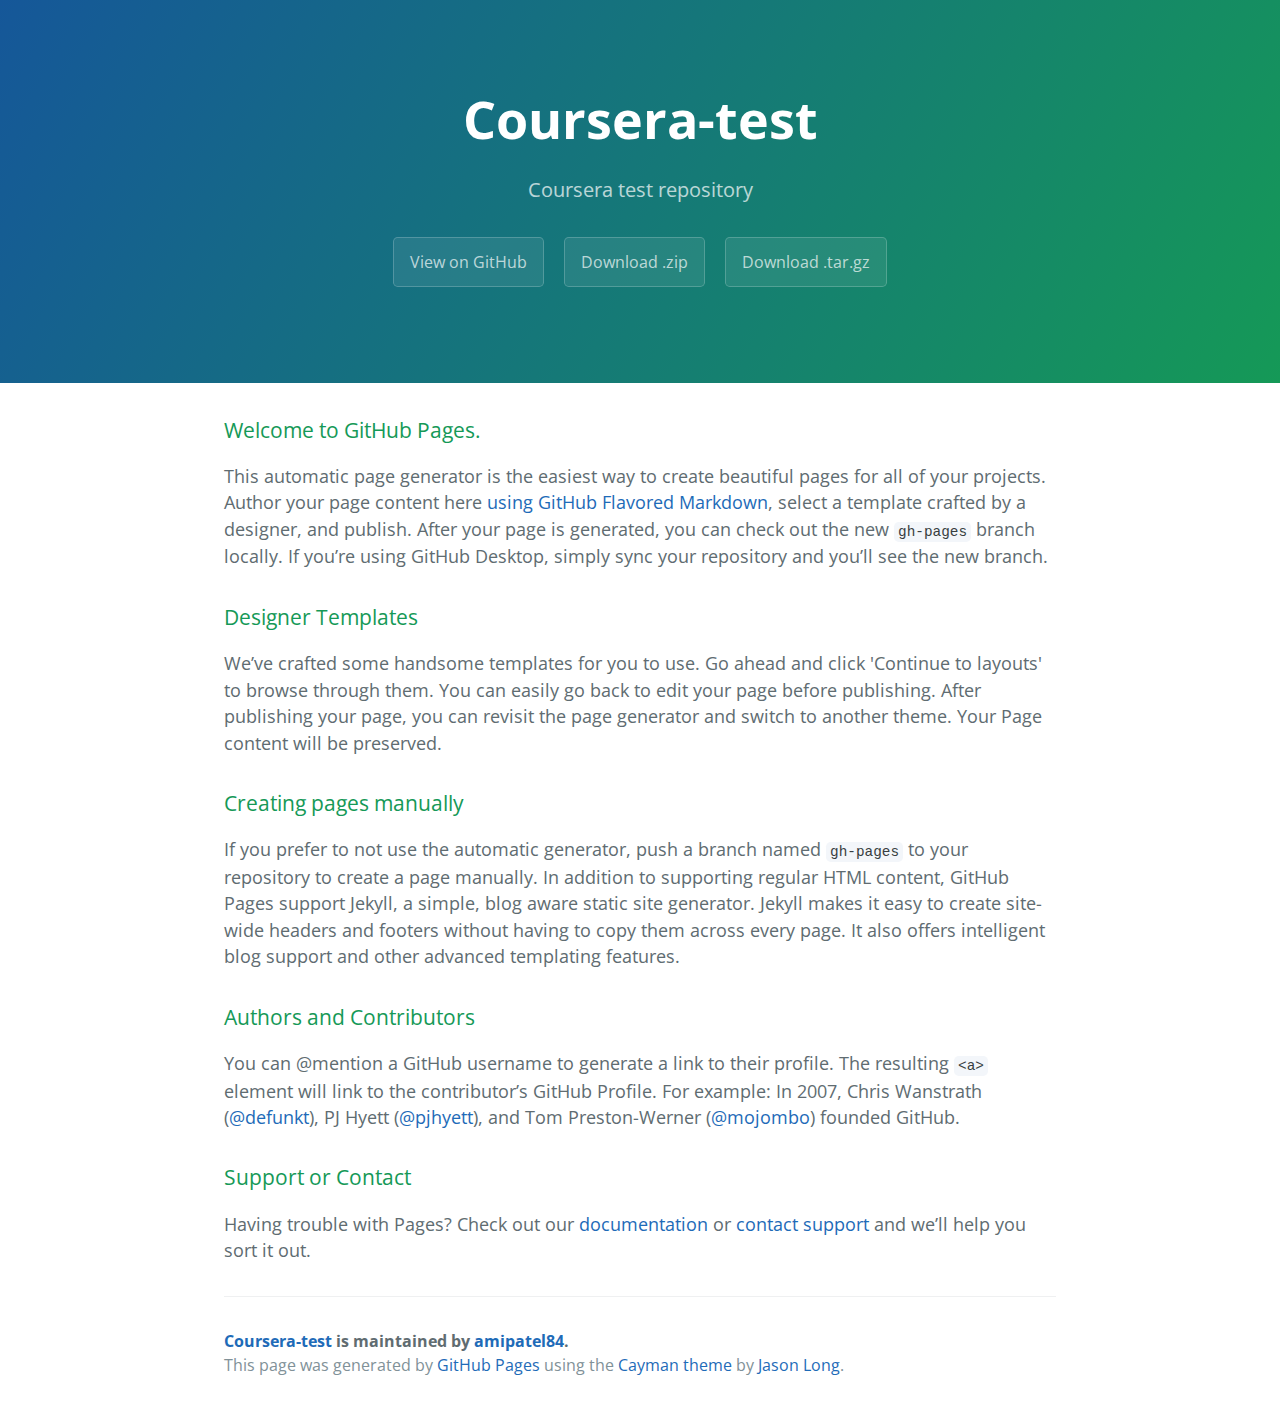
<file: index.html>
<!DOCTYPE html>
<html lang="en-us">
  <head>
    <meta charset="UTF-8">
    <title>Coursera-test by amipatel84</title>
    <meta name="viewport" content="width=device-width, initial-scale=1">
    <link rel="stylesheet" type="text/css" href="stylesheets/normalize.css" media="screen">
    <link href='https://fonts.googleapis.com/css?family=Open+Sans:400,700' rel='stylesheet' type='text/css'>
    <link rel="stylesheet" type="text/css" href="stylesheets/stylesheet.css" media="screen">
    <link rel="stylesheet" type="text/css" href="stylesheets/github-light.css" media="screen">
  </head>
  <body>
    <section class="page-header">
      <h1 class="project-name">Coursera-test</h1>
      <h2 class="project-tagline">Coursera test repository</h2>
      <a href="https://github.com/amipatel84/coursera-test" class="btn">View on GitHub</a>
      <a href="https://github.com/amipatel84/coursera-test/zipball/master" class="btn">Download .zip</a>
      <a href="https://github.com/amipatel84/coursera-test/tarball/master" class="btn">Download .tar.gz</a>
    </section>

    <section class="main-content">
      <h3>
<a id="welcome-to-github-pages" class="anchor" href="#welcome-to-github-pages" aria-hidden="true"><span aria-hidden="true" class="octicon octicon-link"></span></a>Welcome to GitHub Pages.</h3>

<p>This automatic page generator is the easiest way to create beautiful pages for all of your projects. Author your page content here <a href="https://guides.github.com/features/mastering-markdown/">using GitHub Flavored Markdown</a>, select a template crafted by a designer, and publish. After your page is generated, you can check out the new <code>gh-pages</code> branch locally. If you’re using GitHub Desktop, simply sync your repository and you’ll see the new branch.</p>

<h3>
<a id="designer-templates" class="anchor" href="#designer-templates" aria-hidden="true"><span aria-hidden="true" class="octicon octicon-link"></span></a>Designer Templates</h3>

<p>We’ve crafted some handsome templates for you to use. Go ahead and click 'Continue to layouts' to browse through them. You can easily go back to edit your page before publishing. After publishing your page, you can revisit the page generator and switch to another theme. Your Page content will be preserved.</p>

<h3>
<a id="creating-pages-manually" class="anchor" href="#creating-pages-manually" aria-hidden="true"><span aria-hidden="true" class="octicon octicon-link"></span></a>Creating pages manually</h3>

<p>If you prefer to not use the automatic generator, push a branch named <code>gh-pages</code> to your repository to create a page manually. In addition to supporting regular HTML content, GitHub Pages support Jekyll, a simple, blog aware static site generator. Jekyll makes it easy to create site-wide headers and footers without having to copy them across every page. It also offers intelligent blog support and other advanced templating features.</p>

<h3>
<a id="authors-and-contributors" class="anchor" href="#authors-and-contributors" aria-hidden="true"><span aria-hidden="true" class="octicon octicon-link"></span></a>Authors and Contributors</h3>

<p>You can @mention a GitHub username to generate a link to their profile. The resulting <code>&lt;a&gt;</code> element will link to the contributor’s GitHub Profile. For example: In 2007, Chris Wanstrath (<a href="https://github.com/defunkt" class="user-mention">@defunkt</a>), PJ Hyett (<a href="https://github.com/pjhyett" class="user-mention">@pjhyett</a>), and Tom Preston-Werner (<a href="https://github.com/mojombo" class="user-mention">@mojombo</a>) founded GitHub.</p>

<h3>
<a id="support-or-contact" class="anchor" href="#support-or-contact" aria-hidden="true"><span aria-hidden="true" class="octicon octicon-link"></span></a>Support or Contact</h3>

<p>Having trouble with Pages? Check out our <a href="https://help.github.com/pages">documentation</a> or <a href="https://github.com/contact">contact support</a> and we’ll help you sort it out.</p>

      <footer class="site-footer">
        <span class="site-footer-owner"><a href="https://github.com/amipatel84/coursera-test">Coursera-test</a> is maintained by <a href="https://github.com/amipatel84">amipatel84</a>.</span>

        <span class="site-footer-credits">This page was generated by <a href="https://pages.github.com">GitHub Pages</a> using the <a href="https://github.com/jasonlong/cayman-theme">Cayman theme</a> by <a href="https://twitter.com/jasonlong">Jason Long</a>.</span>
      </footer>

    </section>

  
  </body>
</html>
</file>
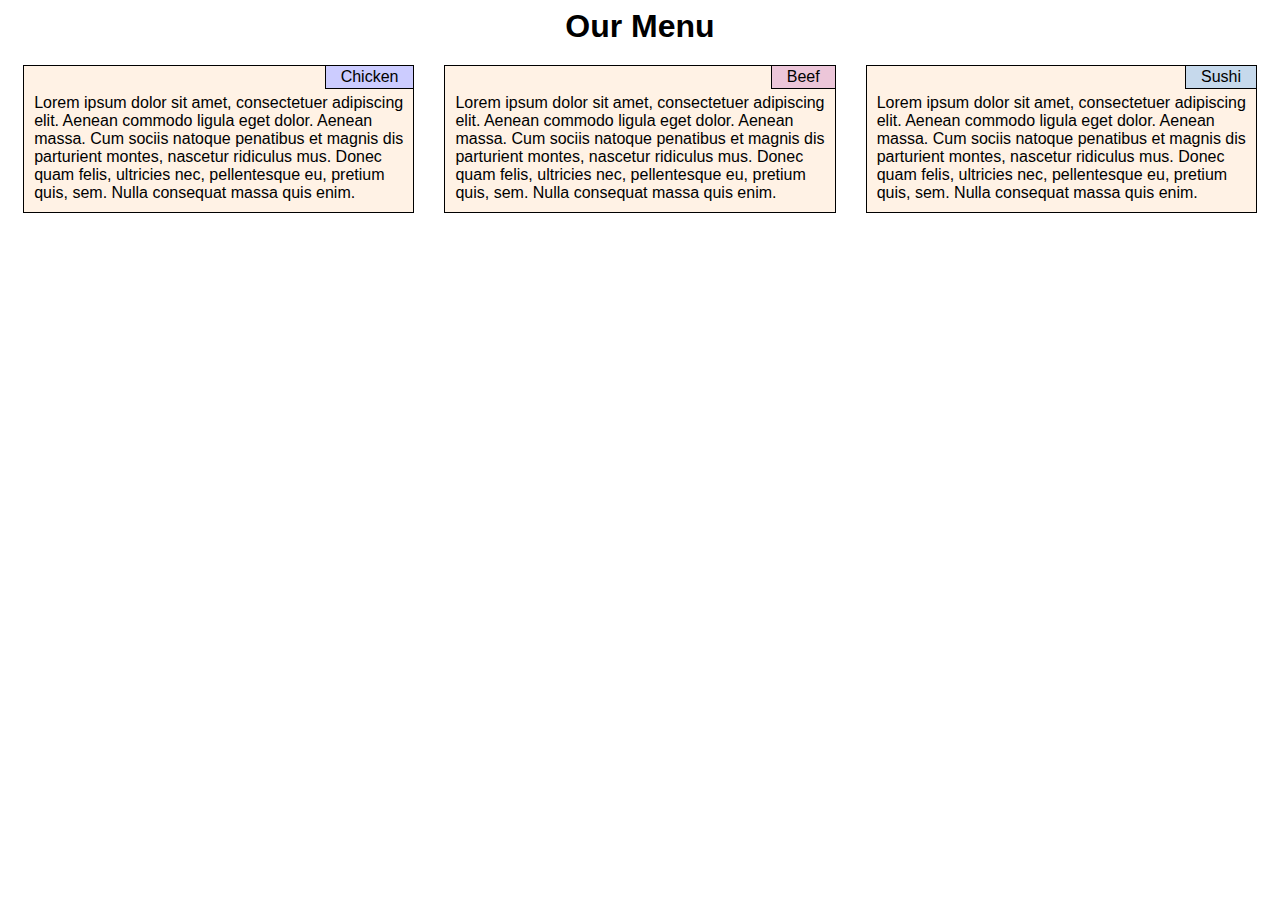
<file: mod2_solution/index.html>
<!doctype html>
<meta charset="utf-8">
<meta name="viewport" content="width=device-width, initial-scale=1">
<link rel="stylesheet" href="style.css">

<head>
	<title>Module 2 Solution Ami Patel</title>
</head>

<body>

<h1>Our Menu</h1>
  
  <div class="col-lg-4 col-md-6 col-sm-12">
  <div class="description">
    <span id="sushi" class="food">Sushi</span>Lorem ipsum dolor sit amet, consectetuer adipiscing elit. Aenean commodo ligula eget dolor. Aenean massa. Cum sociis natoque penatibus et magnis dis parturient montes, nascetur ridiculus mus. Donec quam  felis, ultricies nec, pellentesque eu, pretium quis, sem. Nulla consequat massa quis enim. </div></div>

  <div class="col-lg-4 col-md-6 col-sm-12">
  <div class="description">
    <span id="beef" class="food">Beef</span>Lorem ipsum dolor sit amet, consectetuer adipiscing elit. Aenean commodo ligula eget dolor. Aenean massa. Cum sociis natoque penatibus et magnis dis parturient montes, nascetur ridiculus mus. Donec quam  felis, ultricies nec, pellentesque eu, pretium quis, sem. Nulla consequat massa quis enim. </div></div>


  <div class="col-lg-4 col-md-12 col-sm-12">
  <div class="description">
    <span id="chicken" class="food">Chicken</span>Lorem ipsum dolor sit amet, consectetuer adipiscing elit. Aenean commodo ligula eget dolor. Aenean massa. Cum sociis natoque penatibus et magnis dis parturient montes, nascetur ridiculus mus. Donec quam  felis, ultricies nec, pellentesque eu, pretium quis, sem. Nulla consequat massa quis enim. </div></div>

</body>
</html>
</file>
<file: stylesheets/stylesheet.css>
* {
  box-sizing: border-box; }

body {
  padding: 0;
  margin: 0;
  font-family: "Open Sans", "Helvetica Neue", Helvetica, Arial, sans-serif;
  font-size: 16px;
  line-height: 1.5;
  color: #606c71; }

a {
  color: #1e6bb8;
  text-decoration: none; }
  a:hover {
    text-decoration: underline; }

.btn {
  display: inline-block;
  margin-bottom: 1rem;
  color: rgba(255, 255, 255, 0.7);
  background-color: rgba(255, 255, 255, 0.08);
  border-color: rgba(255, 255, 255, 0.2);
  border-style: solid;
  border-width: 1px;
  border-radius: 0.3rem;
  transition: color 0.2s, background-color 0.2s, border-color 0.2s; }
  .btn + .btn {
    margin-left: 1rem; }

.btn:hover {
  color: rgba(255, 255, 255, 0.8);
  text-decoration: none;
  background-color: rgba(255, 255, 255, 0.2);
  border-color: rgba(255, 255, 255, 0.3); }

@media screen and (min-width: 64em) {
  .btn {
    padding: 0.75rem 1rem; } }

@media screen and (min-width: 42em) and (max-width: 64em) {
  .btn {
    padding: 0.6rem 0.9rem;
    font-size: 0.9rem; } }

@media screen and (max-width: 42em) {
  .btn {
    display: block;
    width: 100%;
    padding: 0.75rem;
    font-size: 0.9rem; }
    .btn + .btn {
      margin-top: 1rem;
      margin-left: 0; } }

.page-header {
  color: #fff;
  text-align: center;
  background-color: #159957;
  background-image: linear-gradient(120deg, #155799, #159957); }

@media screen and (min-width: 64em) {
  .page-header {
    padding: 5rem 6rem; } }

@media screen and (min-width: 42em) and (max-width: 64em) {
  .page-header {
    padding: 3rem 4rem; } }

@media screen and (max-width: 42em) {
  .page-header {
    padding: 2rem 1rem; } }

.project-name {
  margin-top: 0;
  margin-bottom: 0.1rem; }

@media screen and (min-width: 64em) {
  .project-name {
    font-size: 3.25rem; } }

@media screen and (min-width: 42em) and (max-width: 64em) {
  .project-name {
    font-size: 2.25rem; } }

@media screen and (max-width: 42em) {
  .project-name {
    font-size: 1.75rem; } }

.project-tagline {
  margin-bottom: 2rem;
  font-weight: normal;
  opacity: 0.7; }

@media screen and (min-width: 64em) {
  .project-tagline {
    font-size: 1.25rem; } }

@media screen and (min-width: 42em) and (max-width: 64em) {
  .project-tagline {
    font-size: 1.15rem; } }

@media screen and (max-width: 42em) {
  .project-tagline {
    font-size: 1rem; } }

.main-content :first-child {
  margin-top: 0; }
.main-content img {
  max-width: 100%; }
.main-content h1, .main-content h2, .main-content h3, .main-content h4, .main-content h5, .main-content h6 {
  margin-top: 2rem;
  margin-bottom: 1rem;
  font-weight: normal;
  color: #159957; }
.main-content p {
  margin-bottom: 1em; }
.main-content code {
  padding: 2px 4px;
  font-family: Consolas, "Liberation Mono", Menlo, Courier, monospace;
  font-size: 0.9rem;
  color: #383e41;
  background-color: #f3f6fa;
  border-radius: 0.3rem; }
.main-content pre {
  padding: 0.8rem;
  margin-top: 0;
  margin-bottom: 1rem;
  font: 1rem Consolas, "Liberation Mono", Menlo, Courier, monospace;
  color: #567482;
  word-wrap: normal;
  background-color: #f3f6fa;
  border: solid 1px #dce6f0;
  border-radius: 0.3rem; }
  .main-content pre > code {
    padding: 0;
    margin: 0;
    font-size: 0.9rem;
    color: #567482;
    word-break: normal;
    white-space: pre;
    background: transparent;
    border: 0; }
.main-content .highlight {
  margin-bottom: 1rem; }
  .main-content .highlight pre {
    margin-bottom: 0;
    word-break: normal; }
.main-content .highlight pre, .main-content pre {
  padding: 0.8rem;
  overflow: auto;
  font-size: 0.9rem;
  line-height: 1.45;
  border-radius: 0.3rem; }
.main-content pre code, .main-content pre tt {
  display: inline;
  max-width: initial;
  padding: 0;
  margin: 0;
  overflow: initial;
  line-height: inherit;
  word-wrap: normal;
  background-color: transparent;
  border: 0; }
  .main-content pre code:before, .main-content pre code:after, .main-content pre tt:before, .main-content pre tt:after {
    content: normal; }
.main-content ul, .main-content ol {
  margin-top: 0; }
.main-content blockquote {
  padding: 0 1rem;
  margin-left: 0;
  color: #819198;
  border-left: 0.3rem solid #dce6f0; }
  .main-content blockquote > :first-child {
    margin-top: 0; }
  .main-content blockquote > :last-child {
    margin-bottom: 0; }
.main-content table {
  display: block;
  width: 100%;
  overflow: auto;
  word-break: normal;
  word-break: keep-all; }
  .main-content table th {
    font-weight: bold; }
  .main-content table th, .main-content table td {
    padding: 0.5rem 1rem;
    border: 1px solid #e9ebec; }
.main-content dl {
  padding: 0; }
  .main-content dl dt {
    padding: 0;
    margin-top: 1rem;
    font-size: 1rem;
    font-weight: bold; }
  .main-content dl dd {
    padding: 0;
    margin-bottom: 1rem; }
.main-content hr {
  height: 2px;
  padding: 0;
  margin: 1rem 0;
  background-color: #eff0f1;
  border: 0; }

@media screen and (min-width: 64em) {
  .main-content {
    max-width: 64rem;
    padding: 2rem 6rem;
    margin: 0 auto;
    font-size: 1.1rem; } }

@media screen and (min-width: 42em) and (max-width: 64em) {
  .main-content {
    padding: 2rem 4rem;
    font-size: 1.1rem; } }

@media screen and (max-width: 42em) {
  .main-content {
    padding: 2rem 1rem;
    font-size: 1rem; } }

.site-footer {
  padding-top: 2rem;
  margin-top: 2rem;
  border-top: solid 1px #eff0f1; }

.site-footer-owner {
  display: block;
  font-weight: bold; }

.site-footer-credits {
  color: #819198; }

@media screen and (min-width: 64em) {
  .site-footer {
    font-size: 1rem; } }

@media screen and (min-width: 42em) and (max-width: 64em) {
  .site-footer {
    font-size: 1rem; } }

@media screen and (max-width: 42em) {
  .site-footer {
    font-size: 0.9rem; } }
</file>
<file: stylesheets/github-light.css>
/*
The MIT License (MIT)

Copyright (c) 2016 GitHub, Inc.

Permission is hereby granted, free of charge, to any person obtaining a copy
of this software and associated documentation files (the "Software"), to deal
in the Software without restriction, including without limitation the rights
to use, copy, modify, merge, publish, distribute, sublicense, and/or sell
copies of the Software, and to permit persons to whom the Software is
furnished to do so, subject to the following conditions:

The above copyright notice and this permission notice shall be included in all
copies or substantial portions of the Software.

THE SOFTWARE IS PROVIDED "AS IS", WITHOUT WARRANTY OF ANY KIND, EXPRESS OR
IMPLIED, INCLUDING BUT NOT LIMITED TO THE WARRANTIES OF MERCHANTABILITY,
FITNESS FOR A PARTICULAR PURPOSE AND NONINFRINGEMENT. IN NO EVENT SHALL THE
AUTHORS OR COPYRIGHT HOLDERS BE LIABLE FOR ANY CLAIM, DAMAGES OR OTHER
LIABILITY, WHETHER IN AN ACTION OF CONTRACT, TORT OR OTHERWISE, ARISING FROM,
OUT OF OR IN CONNECTION WITH THE SOFTWARE OR THE USE OR OTHER DEALINGS IN THE
SOFTWARE.

*/

.pl-c /* comment */ {
  color: #969896;
}

.pl-c1 /* constant, variable.other.constant, support, meta.property-name, support.constant, support.variable, meta.module-reference, markup.raw, meta.diff.header */,
.pl-s .pl-v /* string variable */ {
  color: #0086b3;
}

.pl-e /* entity */,
.pl-en /* entity.name */ {
  color: #795da3;
}

.pl-smi /* variable.parameter.function, storage.modifier.package, storage.modifier.import, storage.type.java, variable.other */,
.pl-s .pl-s1 /* string source */ {
  color: #333;
}

.pl-ent /* entity.name.tag */ {
  color: #63a35c;
}

.pl-k /* keyword, storage, storage.type */ {
  color: #a71d5d;
}

.pl-s /* string */,
.pl-pds /* punctuation.definition.string, string.regexp.character-class */,
.pl-s .pl-pse .pl-s1 /* string punctuation.section.embedded source */,
.pl-sr /* string.regexp */,
.pl-sr .pl-cce /* string.regexp constant.character.escape */,
.pl-sr .pl-sre /* string.regexp source.ruby.embedded */,
.pl-sr .pl-sra /* string.regexp string.regexp.arbitrary-repitition */ {
  color: #183691;
}

.pl-v /* variable */ {
  color: #ed6a43;
}

.pl-id /* invalid.deprecated */ {
  color: #b52a1d;
}

.pl-ii /* invalid.illegal */ {
  color: #f8f8f8;
  background-color: #b52a1d;
}

.pl-sr .pl-cce /* string.regexp constant.character.escape */ {
  font-weight: bold;
  color: #63a35c;
}

.pl-ml /* markup.list */ {
  color: #693a17;
}

.pl-mh /* markup.heading */,
.pl-mh .pl-en /* markup.heading entity.name */,
.pl-ms /* meta.separator */ {
  font-weight: bold;
  color: #1d3e81;
}

.pl-mq /* markup.quote */ {
  color: #008080;
}

.pl-mi /* markup.italic */ {
  font-style: italic;
  color: #333;
}

.pl-mb /* markup.bold */ {
  font-weight: bold;
  color: #333;
}

.pl-md /* markup.deleted, meta.diff.header.from-file */ {
  color: #bd2c00;
  background-color: #ffecec;
}

.pl-mi1 /* markup.inserted, meta.diff.header.to-file */ {
  color: #55a532;
  background-color: #eaffea;
}

.pl-mdr /* meta.diff.range */ {
  font-weight: bold;
  color: #795da3;
}

.pl-mo /* meta.output */ {
  color: #1d3e81;
}
</file>
<file: mod2_solution/style.css>
* {
  box-sizing: border-box;
  position: relative;
  font-family: Arial, Helvetica, sans-serif;
}

h1 {
 text-align: center;
 margin: 5px;
}

.description {
  border: 1px solid black;
  background-color: #fff2e5;
  padding-left: 10px;
  padding-bottom: 10px;
  margin: 15px;
}

#sushi {
  background-color: #c6d9ec;
}

#beef {
  background-color: #ecc6d9;
}

#chicken {
  background-color: #ccccff;
}

.food {
  padding: 2px 15px;
  margin-left: 100%;
  margin-bottom: 5px;
  float: right;
  border-left: 1px solid black;
  border-bottom: 1px solid black;
}


/*Desktop*/

@media (min-width: 992px) {
  .col-lg-1, .col-lg-2, .col-lg-3, .col-lg-4, .col-lg-5, .col-lg-6, .col-lg-7, .col-lg-8, .col-lg-9, .col-lg-10, .col-lg-11, .col-lg-12 {
    float: right;
  }
  .col-lg-1 {
    width: 8.33%;
  }
  .col-lg-2 {
    width: 16.66%;
  }
  .col-lg-3 {
    width: 25%;
  }
  .col-lg-4 {
    width: 33.33%;
  }
  .col-lg-5 {
    width: 41.66%;
  }
  .col-lg-6 {
    width: 50%;
  }
  .col-lg-7 {
    width: 58.33%;
  }
  .col-lg-8 {
    width: 66.66%;
  }
  .col-lg-9 {
    width: 74.99%;
  }
  .col-lg-10 {
    width: 83.33%;
  }
  .col-lg-11 {
    width: 91.66%;
  }
  .col-lg-12 {
    width: 100%;
  }
}

/*Tablet*/

@media (min-width: 768px) and (max-width: 991px) {
  .col-md-1, .col-md-2, .col-md-3, .col-md-4, .col-md-5, .col-md-6, .col-md-7, .col-md-8, .col-md-9, .col-md-10, .col-md-11, .col-md-12 {
    float: right;
  }
  .col-md-1 {
    width: 8.33%;
  }
  .col-md-2 {
    width: 16.66%;
  }
  .col-md-3 {
    width: 25%;
  }
  .col-md-4 {
    width: 33.33%;
  }
  .col-md-5 {
    width: 41.66%;
  }
  .col-md-6 {
    width: 50%;
  }
  .col-md-7 {
    width: 58.33%;
  }
  .col-md-8 {
    width: 66.66%;
  }
  .col-md-9 {
    width: 74.99%;
  }
  .col-md-10 {
    width: 83.33%;
  }
  .col-md-11 {
    width: 91.66%;
  }
  .col-md-12 {
    width: 100%;
  }
}

/*Mobile*/

@media (max-width: 767px) {
  .col-sm-1, .col-sm-2, .col-sm-3, .col-sm-4, .col-sm-5, .col-sm-6, .col-sm-7, .col-sm-8, .col-sm-9, .col-sm-10, .col-sm-11, .col-sm-12 {
    float: right;  
  }
  .col-sm-1 {
    width: 8.33%;
  }
  .col-sm-2 {
    width: 16.66%;
  }
  .col-sm-3 {
    width: 25%;
  }
  .col-sm-4 {
    width: 33.33%;
  }
  .col-sm-5 {
    width: 41.66%;
  }
  .col-sm-6 {
    width: 50%;
  }
  .col-sm-7 {
    width: 58.33%;
  }
  .col-sm-8 {
    width: 66.66%;
  }
  .col-sm-9 {
    width: 74.99%;
  }
  .col-sm-10 {
    width: 83.33%;
  }
  .col-sm-11 {
    width: 91.66%;
  }
  .col-sm-12 {
    width: 100%;
  }
}
</file>
